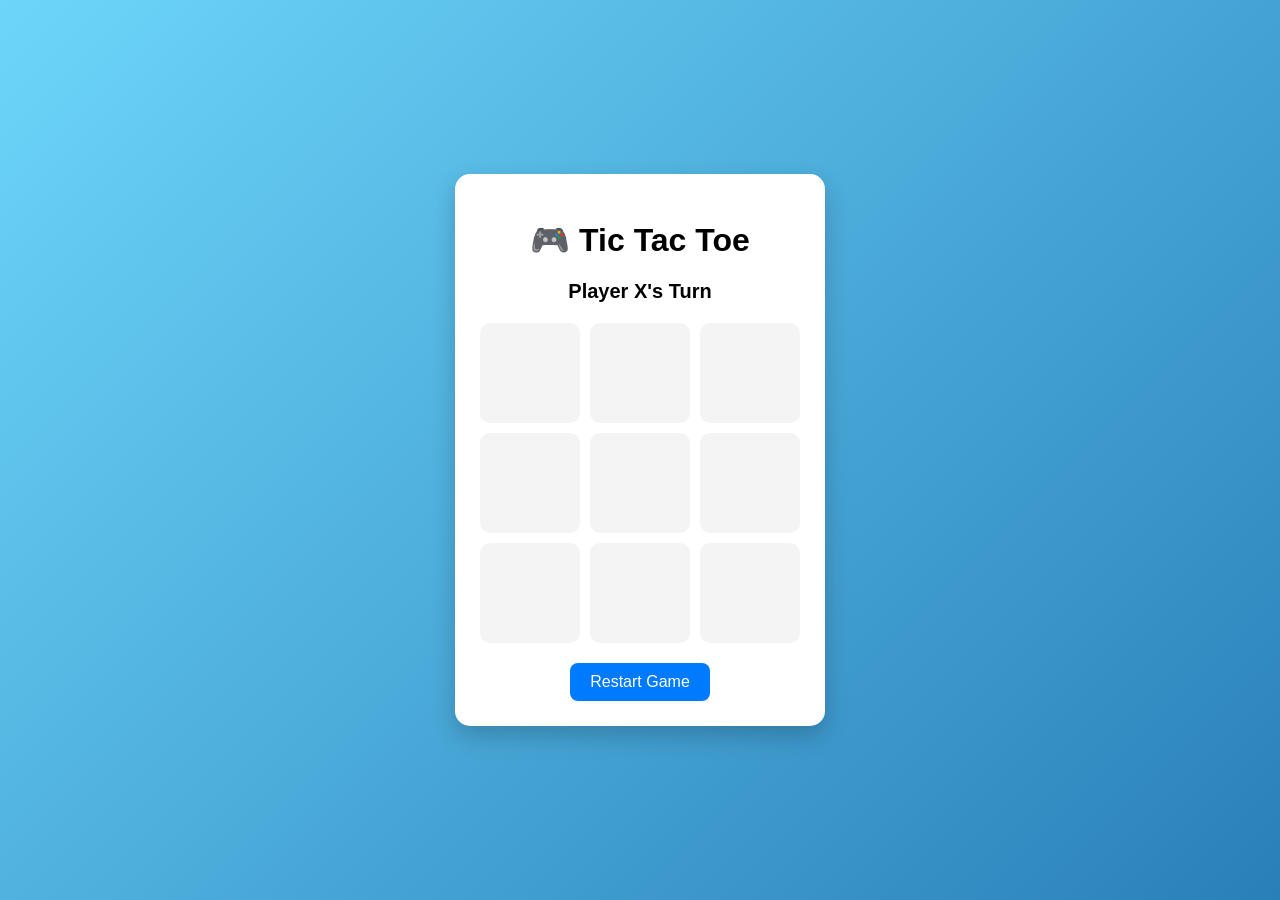
<file: index.html>
<!DOCTYPE html>
<html lang="en">
<head>
  <meta charset="UTF-8">
  <meta name="viewport" content="width=device-width, initial-scale=1.0">
  <title>Tic Tac Toe</title>
  <link rel="stylesheet" href="style.css">
</head>
<body>

<div class="container">
    <h1>🎮 Tic Tac Toe</h1>

    <div id="status">Player X's Turn</div>

    <div class="board" id="board">
        <div class="cell" data-index="0"></div>
        <div class="cell" data-index="1"></div>
        <div class="cell" data-index="2"></div>
        <div class="cell" data-index="3"></div>
        <div class="cell" data-index="4"></div>
        <div class="cell" data-index="5"></div>
        <div class="cell" data-index="6"></div>
        <div class="cell" data-index="7"></div>
        <div class="cell" data-index="8"></div>
    </div>

    <button id="restart">Restart Game</button>
</div>

<script src="script.js"></script>

</body>
</html>
</file>
<file: style.css>
body{
    margin:0;
    font-family:Arial,sans-serif;
    background:linear-gradient(135deg,#6dd5fa,#2980b9);
    display:flex;
    justify-content:center;
    align-items:center;
    height:100vh;
}

.container{
    text-align:center;
    background:#fff;
    padding:25px;
    border-radius:15px;
    box-shadow:0 10px 25px rgba(0,0,0,.2);
}

.board{
    display:grid;
    grid-template-columns:repeat(3,100px);
    gap:10px;
    margin:20px auto;
}

.cell{
    width:100px;
    height:100px;
    background:#f4f4f4;
    display:flex;
    justify-content:center;
    align-items:center;
    font-size:40px;
    font-weight:bold;
    cursor:pointer;
    border-radius:10px;
}

.cell:hover{
    background:#e6e6e6;
}

button{
    padding:10px 20px;
    border:none;
    background:#007BFF;
    color:#fff;
    border-radius:8px;
    cursor:pointer;
    font-size:16px;
}

button:hover{
    background:#0056b3;
}

#status{
    font-size:20px;
    font-weight:bold;
}
</file>
